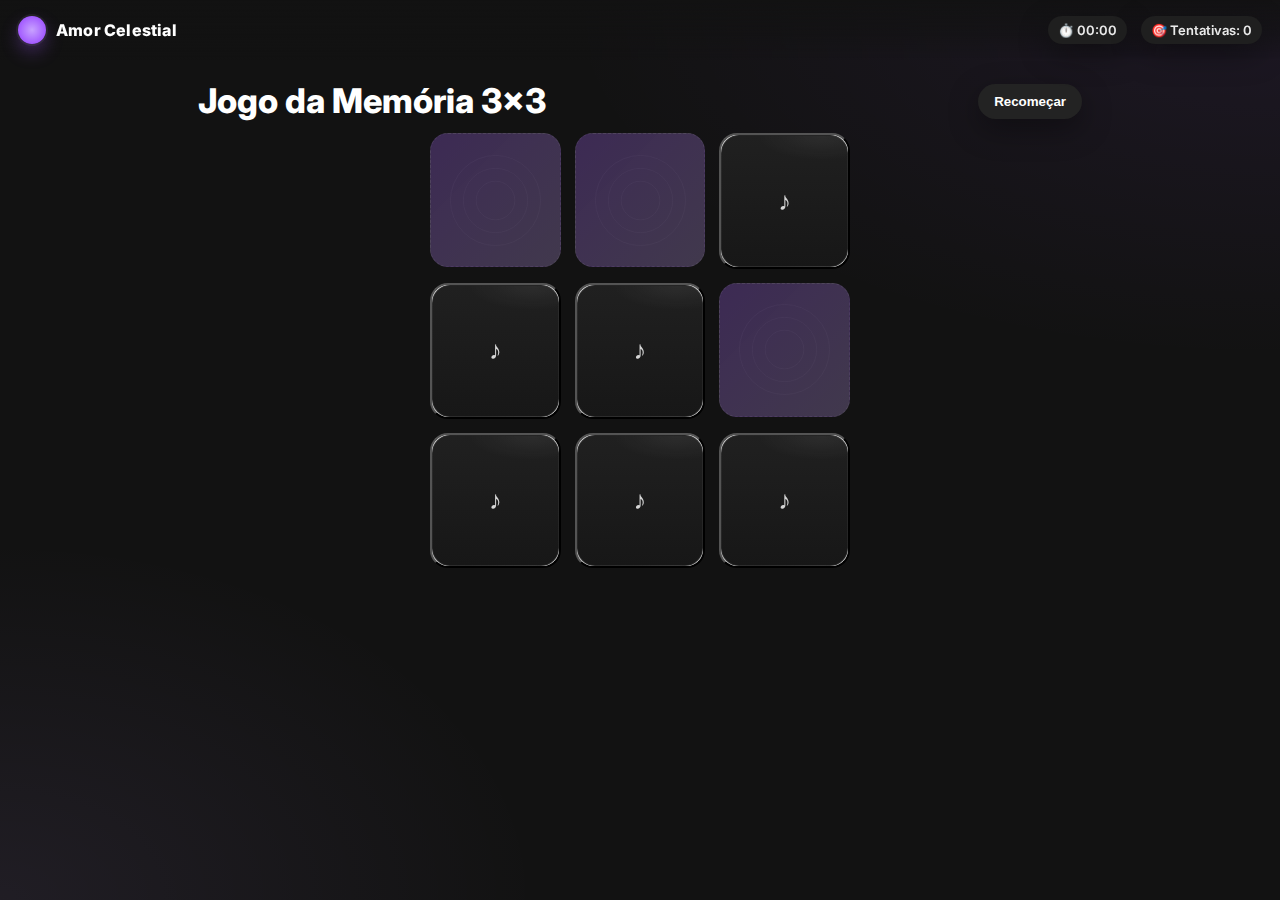
<file: static/10months.html>
<!doctype html>
<html lang="pt-BR">
<head>
<meta charset="utf-8" />
<meta name="viewport" content="width=device-width, initial-scale=1" />
<title>Amor Celestial — Jogo da Memória 3x3</title>
<link href="https://fonts.googleapis.com/css2?family=Inter:wght@400;600;800&display=swap" rel="stylesheet">
<style>
  :root{
    --bg:#121212;
    --card:#181818;
    --muted:#b3b3b3;
    --text:#ffffff;
    --accent:#A259FF;
    --accent-2:#C8A2FF;
    --success:#A259FF;
    --radius:18px;
    --gap:14px;
    --shadow: 0 10px 30px rgba(0,0,0,.35);
  }
  *{box-sizing:border-box}
  html,body{height:100%}
  body{
    margin:0;
    background:
      radial-gradient(1200px 600px at 100% 0%, rgba(162,89,255,0.08), transparent 60%),
      radial-gradient(900px 600px at 0% 100%, rgba(200,162,255,0.08), transparent 60%),
      var(--bg);
    color:var(--text);
    font-family:Inter,system-ui,Segoe UI,Roboto,Helvetica,Arial,Apple Color Emoji,Segoe UI Emoji,sans-serif;
  }

  /* Top bar */
  .topbar{
    display:flex; align-items:center; justify-content:space-between;
    padding:16px 18px;
    position:sticky; top:0; z-index:2;
    background:linear-gradient(to bottom, rgba(18,18,18,.9), rgba(18,18,18,.6), transparent);
    backdrop-filter: blur(4px);
  }
  .brand{
    display:flex; align-items:center; gap:10px; font-weight:800; letter-spacing:.2px;
  }
  .brand .disc{
    width:28px; height:28px; border-radius:50%;
    background: radial-gradient(closest-side, var(--accent-2), var(--accent));
    box-shadow: 0 0 0 2px rgba(255,255,255,.06), 0 8px 18px rgba(162,89,255,.3);
  }
  .stats{
    display:flex; align-items:center; gap:14px; font-weight:600;
    color:var(--muted);
  }
  .stat{
    padding:6px 10px; border-radius:999px; background:#1f1f1f; color:#eaeaea; box-shadow:var(--shadow);
    font-size:13px;
  }

  /* Game shell */
  .wrap{
    max-width:920px; margin:0 auto; padding:22px 18px 40px;
  }
  .hero{
    display:flex; align-items:flex-end; justify-content:space-between; gap:16px; margin-bottom:14px;
  }
  .hero-title{
    font-size:clamp(22px, 3.5vw, 34px); line-height:1.1; font-weight:800;
  }
  .controls{
    display:flex; gap:10px; flex-wrap:wrap;
  }
  .btn{
    background:linear-gradient(135deg, var(--accent), var(--accent-2));
    color:#121212; font-weight:800; border:0; border-radius:999px; padding:10px 16px; cursor:pointer;
    transition: transform .08s ease, filter .2s ease;
    box-shadow: 0 10px 25px rgba(162,89,255,.35);
  }
  .btn:hover{ transform: translateY(-1px) }
  .btn:active{ transform: translateY(0) scale(.98) }
  .btn.secondary{
    background:#232323; color:#fff; box-shadow:var(--shadow);
  }

  /* Grid */
  .grid{
    width:100%;
    display:grid;
    grid-template-columns: repeat(3, 1fr);
    gap:var(--gap);
    perspective: 900px;
    max-width: 420px;
    margin: 0 auto;
  }

  .tile{
    position:relative; height:0; padding-bottom:100%;
    border-radius:var(--radius); overflow:hidden; transform-style:preserve-3d;
  }
  .card{
    cursor:pointer;
    transition: transform .6s cubic-bezier(.2,.85,.2,1), box-shadow .2s ease, filter .2s ease;
  }
  .card:focus-visible{ outline:2px solid var(--accent); outline-offset:3px }
  .card:hover{ filter: brightness(1.05) }
  .face{
    position:absolute; inset:0; display:flex; align-items:center; justify-content:center;
    border-radius:var(--radius);
    backface-visibility:hidden;
  }
  .front{
    background:
      radial-gradient(160px 60px at 80% 0%, rgba(255,255,255,.06), transparent 40%),
      linear-gradient(180deg, #202020, #171717);
    border:1px solid rgba(255,255,255,.06);
    box-shadow:var(--shadow);
    transform: rotateY(0deg);
  }
  .back{
    transform: rotateY(180deg);
    background:
      radial-gradient(120px 80px at 20% 20%, rgba(200,162,255,.2), transparent 40%),
      radial-gradient(160px 100px at 80% 80%, rgba(162,89,255,.18), transparent 45%),
      linear-gradient(180deg, #2a1f3a, #241a31);
    border:1px solid rgba(162,89,255,.35);
    box-shadow: 0 10px 24px rgba(162,89,255,.35);
    font-size: clamp(34px, 6.2vw, 56px);
    text-shadow: 0 4px 14px rgba(0,0,0,.35);
  }
  .icon{ font-size:1.6rem; color:#eaeaea; opacity:.9 }
  .flipped .front{ transform: rotateY(-180deg) }
  .flipped .back{ transform: rotateY(0deg) }

  .matched{
    pointer-events:none;
    animation: glow 1s ease forwards;
  }
  @keyframes glow{
    0%{ box-shadow: 0 10px 24px rgba(162,89,255,.35) }
    100%{ box-shadow: 0 0 0 2px rgba(162,89,255,.8), 0 0 25px 6px rgba(162,89,255,.35) }
  }

  /* Decorative / disabled tiles */
  .decor{
    pointer-events:none;
    background:
      linear-gradient(135deg, rgba(162,89,255,.25), rgba(200,162,255,.22)),
      url('data:image/svg+xml;utf8,<svg xmlns="http://www.w3.org/2000/svg" width="160" height="160" viewBox="0 0 160 160"><g fill="none" stroke="rgba(255,255,255,0.06)"><circle cx="80" cy="80" r="70"/><circle cx="80" cy="80" r="50"/><circle cx="80" cy="80" r="30"/></g></svg>') center/80% no-repeat,
      #1b1b1b;
    border:1px dashed rgba(255,255,255,.08);
    display:flex; align-items:center; justify-content:center; color:#eaeaea;
    font-weight:800; letter-spacing:.4px;
  }
  .decor .mini{
    font-size:clamp(12px, 2.4vw, 14px); opacity:.9; text-align:center; padding:0 8px;
  }

  /* Modal */
  .modal{
    position:fixed; inset:0; background: rgba(0,0,0,.6);
    display:none; align-items:center; justify-content:center; padding:20px; z-index:10;
  }
  .modal.show{ display:flex }
  .dialog{
    width:min(720px, 92vw);
    background: linear-gradient(180deg, #1a1422, #161019);
    border:1px solid rgba(162,89,255,.35);
    border-radius:24px; padding:24px; box-shadow: 0 30px 80px rgba(0,0,0,.55);
  }
  .dialog h2{
    margin:.2rem 0 10px; font-size:clamp(20px, 3.2vw, 26px); color:#fff;
  }
  .dialog p{
    color:#e9ddff; line-height:1.55; margin:10px 0 18px; font-weight:600;
  }
  .dialog .meta{
    display:flex; gap:10px; flex-wrap:wrap; margin:12px 0 16px;
  }
  .pill{
    background:#241a31; border:1px solid rgba(162,89,255,.35);
    padding:8px 12px; border-radius:999px; color:#eae1ff; font-weight:700; font-size:13px;
  }
  .dialog .actions{ display:flex; gap:10px; justify-content:flex-end; margin-top:8px }
  .link{
    display:inline-flex; align-items:center; gap:8px; text-decoration:none;
    padding:10px 16px; border-radius:999px; background:linear-gradient(135deg, var(--accent), var(--accent-2));
    color:#121212; font-weight:900;
    box-shadow: 0 12px 30px rgba(162,89,255,.35);
  }
  .credit{
    margin-top:16px; color:var(--muted); font-size:12px;
  }

  /* RESPONSIVO */
  @media (max-width: 700px) {
    .wrap {
      padding: 10px 2vw 24px;
    }
    .hero {
      flex-direction: column;
      align-items: flex-start;
      gap: 10px;
    }
    .grid {
      max-width: 98vw;
      gap: 10px;
    }
    .dialog {
      padding: 12px 6vw;
    }
    .modal {
      padding: 6vw;
    }
  }
  @media (max-width: 480px) {
    .topbar {
      flex-direction: column;
      gap: 8px;
      padding: 10px 2vw;
    }
    .brand .disc {
      width: 22px; height: 22px;
    }
    .hero-title {
      font-size: 18px;
    }
    .grid {
      gap: 7px;
    }
    .dialog {
      padding: 8px 2vw;
    }
    .pill {
      font-size: 12px;
      padding: 6px 8px;
    }
    .btn, .link {
      font-size: 14px;
      padding: 8px 12px;
    }
  }
</style>
</head>
<body>
  <header class="topbar" aria-label="Barra superior">
    <div class="brand" aria-label="Marca">
      <span class="disc" aria-hidden="true"></span>
      <span>Amor Celestial</span>
    </div>
    <div class="stats" aria-live="polite">
      <div class="stat">⏱️ <span id="time">00:00</span></div>
      <div class="stat">🎯 Tentativas: <span id="tries">0</span></div>
    </div>
  </header>

  <main class="wrap">
    <div class="hero">
      <div class="hero-title">Jogo da Memória 3×3</div>
      <div class="controls">
        <button class="btn secondary" id="restart">Recomeçar</button>
      </div>
    </div>

    <section class="grid" id="grid" aria-label="Tabuleiro do jogo"></section>
  </main>

  <!-- Modal de vitória -->
  <div class="modal" id="modal" role="dialog" aria-modal="true" aria-labelledby="winTitle">
    <div class="dialog">
      <h2 id="winTitle">✨ Você completou o Amor Celestial!</h2>
      <div class="meta">
        <span class="pill">⏱️ Tempo: <strong id="finalTime" style="margin-left:6px"></strong></span>
        <span class="pill">🎯 Tentativas: <strong id="finalTries" style="margin-left:6px"></strong></span>
      </div>
      <p>“Memórias de verdade mesmo foram as que construímos juntos durante esses 10 meses da gente. Amo cada uma delas, amo você!”</p>
      <div class="actions">
        <a class="link" href="../index.html" aria-label="Voltar ao player">
          Voltar ao Player
        </a>
      </div>
      <div class="credit">Com todo carinho 💜</div>
    </div>
  </div>

<script>
(() => {
  // Configuração do baralho: 3 pares (6 cartas) + 3 azulejos decorativos para completar 3x3.
  const FIGS = [
    { key:'sol',  emoji:'☀️', label:'Sol' },      // Sol sem rosto
    { key:'lua',  emoji:'🌕', label:'Lua' },      // Lua cheia
    { key:'amb',  emoji:'☀️🌕', label:'Sol e Lua juntos' }
  ];
  const DECOR_LABELS = ['', '', ''];

  const gridEl   = document.getElementById('grid');
  const triesEl  = document.getElementById('tries');
  const timeEl   = document.getElementById('time');
  const restartEl= document.getElementById('restart');
  const modalEl  = document.getElementById('modal');
  const finalTimeEl  = document.getElementById('finalTime');
  const finalTriesEl = document.getElementById('finalTries');

  let state = {
    deck: [],
    first:null,
    second:null,
    lock:false,
    tries:0,
    matches:0,       // precisa de 3
    started:false,
    startAt:0,
    timerId:null
  };

  function fmtTime(ms){
    const total = Math.floor(ms/1000);
    const m = String(Math.floor(total/60)).padStart(2,'0');
    const s = String(total%60).padStart(2,'0');
    return `${m}:${s}`;
  }

  function startTimer(){
    state.startAt = performance.now();
    state.timerId = setInterval(() => {
      const now = performance.now();
      timeEl.textContent = fmtTime(now - state.startAt);
    }, 200);
  }

  function stopTimer(){
    if(state.timerId){ clearInterval(state.timerId); state.timerId=null; }
  }

  function shuffle(arr){
    for(let i=arr.length-1;i>0;i--){
      const j = Math.floor(Math.random()*(i+1));
      [arr[i],arr[j]] = [arr[j],arr[i]];
    }
    return arr;
  }

  function buildDeck(){
    // 3 pares (6 cartas)
    const pairs = [];
    for(const f of FIGS){
      pairs.push({type:'card', key:f.key, emoji:f.emoji, label:f.label, id:f.key+'-1'});
      pairs.push({type:'card', key:f.key, emoji:f.emoji, label:f.label, id:f.key+'-2'});
    }
    // 3 decorativos
    const decs = DECOR_LABELS.map((txt,i)=>({type:'decor', text:txt, id:'decor-'+i}));
    const deck = shuffle([...pairs, ...decs]); // total 9
    return deck;
  }

  function render(){
    gridEl.innerHTML = '';
    for(const item of state.deck){
      const tile = document.createElement('button');
      tile.className = 'tile';
      tile.setAttribute('aria-label', item.type==='card' ? `Carta oculta` : `Decorativo ${item.text}`);
      tile.setAttribute('tabindex', item.type==='card' ? '0' : '-1');

      if(item.type==='decor'){
        tile.classList.add('decor');
        tile.innerHTML = `<div class="mini">${item.text}</div>`;
        gridEl.appendChild(tile);
        continue;
      }

      // Carta jogável
      tile.classList.add('card');
      tile.dataset.id = item.id;
      tile.dataset.key = item.key;
      tile.innerHTML = `
        <div class="face front"><span class="icon">♪</span></div>
        <div class="face back" aria-hidden="true">${item.emoji}</div>
      `;
      tile.addEventListener('click', onFlip);
      gridEl.appendChild(tile);
    }
  }

  function getCardById(id){
    return [...document.querySelectorAll('.card')].find(c => c.dataset.id===id);
  }

  function onFlip(e){
    if(state.lock) return;
    const el = e.currentTarget;
    if(el.classList.contains('flipped') || el.classList.contains('matched')) return;

    if(!state.started){
      state.started = true;
      startTimer();
    }

    el.classList.add('flipped');

    if(!state.first){
      state.first = { id: el.dataset.id, key: el.dataset.key };
      return;
    }
    if(state.first && !state.second){
      state.second = { id: el.dataset.id, key: el.dataset.key };
      state.lock = true;
      state.tries++;
      triesEl.textContent = state.tries;

      const firstEl = getCardById(state.first.id);
      const secondEl = getCardById(state.second.id);

      if(state.first.key === state.second.key){
        // Match
        setTimeout(()=>{
          firstEl.classList.remove('flipped');
          secondEl.classList.remove('flipped');
          firstEl.classList.add('matched');
          secondEl.classList.add('matched');
          firstEl.setAttribute('aria-label', `Par encontrado: ${state.first.key}`);
          secondEl.setAttribute('aria-label', `Par encontrado: ${state.second.key}`);
          state.matches++;
          resetPick();
          if(state.matches===3) win();
        }, 380);
      } else {
        // No match
        setTimeout(()=>{
          firstEl.classList.remove('flipped');
          secondEl.classList.remove('flipped');
          resetPick();
        }, 650);
      }
    }
  }

  function resetPick(){
    state.first = null;
    state.second = null;
    state.lock = false;
  }

  function win(){
    stopTimer();
    finalTimeEl.textContent = timeEl.textContent;
    finalTriesEl.textContent = state.tries;
    modalEl.classList.add('show');
  }

  function reset(){
    stopTimer();
    timeEl.textContent = '00:00';
    state = {
      deck: buildDeck(),
      first:null, second:null, lock:false,
      tries:0, matches:0, started:false,
      startAt:0, timerId:null
    };
    triesEl.textContent = '0';
    modalEl.classList.remove('show');
    render();
  }

  // Fechar modal ao clicar fora do diálogo
  modalEl.addEventListener('click', (e)=>{
    if(e.target === modalEl){ modalEl.classList.remove('show'); }
  });
  restartEl.addEventListener('click', reset);

  // Inicializa
  reset();
})();
</script>
</body>
</html>
</file>
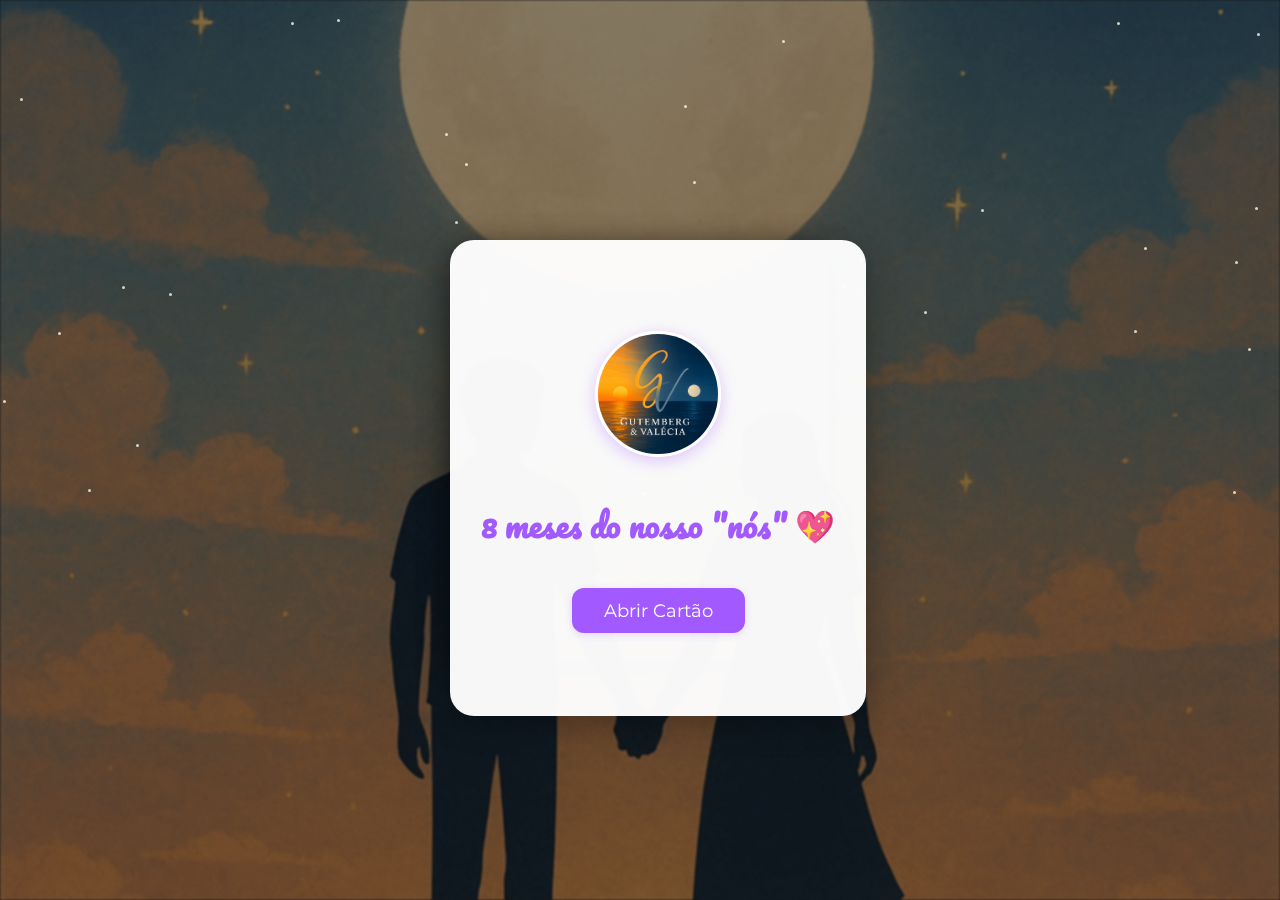
<file: static/8months/page1.html>
<!DOCTYPE html>
<html lang="pt-br">
<head>
    <meta charset="UTF-8">
    <title>8 Meses de Amor 💜</title>
    <meta name="viewport" content="width=device-width, initial-scale=1.0">
    <link rel="stylesheet" href="page1.css">
    <link href="https://fonts.googleapis.com/css2?family=Montserrat:wght@400;700&family=Pacifico&display=swap" rel="stylesheet">
</head>
<body>
    <div class="bg-anim">
        <img src="../../assets/img/bg.png" alt="Sol e Lua refletindo no mar" class="bg-img">
        <div class="stars"></div>
        <div class="hearts"></div>
    </div>
    <main>
        <div class="card-outer">
            <div class="card" id="card">
                <div class="card-front">
                    <img src="../../assets/img/cgv.webp" alt="Capa do cartão" class="card-cover">
                    <h1 class="card-title">8 meses do nosso "nós" 💖</h1>
                    <button class="open-btn" id="openBtn">Abrir Cartão</button>
                </div>
                <div class="card-inner">
                    <div class="card-content">
                        <h2>For you, for us.</h2>
                        <p id="loveText">
                            <!-- Seu texto especial pode ser colocado aqui ou via JS -->
                            Olá, meu amor!<br>
                            O tempo passa tão rápido… Quando a gente pisca… Boom! Oito meses da gente!<br>
                            O que posso dizer sobre nós? Mesmo que eu tivesse todo o tempo do mundo, ainda não seria suficiente para descrever o nosso nós com palavras.<br><br>
                            Descrever? Eu até gosto.<br>
                            Mas o melhor de tudo isso é poder viver, sentir e agradecer por tudo.<br>
                            Você sabe: a minha — ou melhor, a nossa vida — melhorou absurdamente desde que nos conhecemos, nos apaixonamos e cultivamos esse amor de forma recíproca.<br><br>
                            Quem diria que tudo isso estava a um passo de acontecer?<br>
                            Que nossas vidas, mesmo tão próximas, ainda não tinham se entrelaçado?<br>
                            Mas as coisas só acontecem no tempo de Deus — e o tempo d’Ele é perfeito.<br><br>
                            Sabe, amar alguém não é sobre estar junto 24h por dia, nem sobre se encher de presentes materiais.<br>
                            Amar é abdicar do ego, é fazer muitas vezes o que nunca se fez, o que dá medo ou o que não se faria para mais ninguém, só para ver o outro bem.<br><br>
                            Amar outra vida é construir e cultivar um laço que vai além de uma mera convenção.<br>
                            Amor, somos tão jovens… Cometemos erros, temos tanto ainda a aprender — um sobre o outro e sobre nós mesmos.<br>
                            Você, para mim, é como o céu para os pássaros: um espaço onde a alma encontra liberdade, direção e sentido.<br><br>
                            E se tem algo que eu realmente quero nesta vida, o maior dos meus sonhos, o projeto mais sagrado que carrego no peito, é seguir o propósito de Deus ao teu lado.<br>
                            Porque eu sei que, tendo você comigo — e Deus conosco — o resto se alinha.<br><br>
                            A verdadeira grandeza não está nos carros, prédios, empresas ou no dinheiro que um dia terei.<br>
                            Ela está em ter você.<br>
                            Em termos nossa família servindo ao Criador.<br>
                            Não sei o que o futuro nos reserva. Só sei que quero estar contigo para enfrentá-lo… e, enfim, alcançarmos a nossa salvação.<br><br>
                            Bom, acho que acabei me empolgando um pouco (rsrs).<br>
                            Mas quando se trata de nós — Deus, eu e você — desde aquela primeira mensagem, na noite do dia 26… não há como não me empolgar.<br><br>
                            Te amo com a mente, o corpo, o coração e a alma.<br><br>
                            Com todo o meu amor,<br>
                            – Sun
                        </p>
                        <button class="close-btn" id="closeBtn">Voltar ao MP</button>
                    </div>
                </div>
            </div>
        </div>
    </main>
    <script>
        // Animação de abrir e fechar cartão
        const card = document.getElementById('card');
        const openBtn = document.getElementById('openBtn');
        const closeBtn = document.getElementById('closeBtn');
        openBtn.onclick = () => card.classList.add('open');
        closeBtn.onclick = () => window.location.href = "../../index.html"; // Agora volta ao index

        // Animação de corações subindo
        function createHeart() {
            const hearts = document.querySelector('.hearts');
            const heart = document.createElement('div');
            heart.className = 'heart';
            heart.style.left = Math.random() * 100 + 'vw';
            heart.style.animationDuration = (2 + Math.random() * 2) + 's';
            hearts.appendChild(heart);
            setTimeout(() => heart.remove(), 4000);
        }
        setInterval(createHeart, 800);

        // Animação de estrelas piscando
        function createStars() {
            const stars = document.querySelector('.stars');
            for (let i = 0; i < 30; i++) {
                const star = document.createElement('div');
                star.className = 'star';
                star.style.left = Math.random() * 100 + 'vw';
                star.style.top = Math.random() * 60 + 'vh';
                star.style.animationDelay = (Math.random() * 3) + 's';
                stars.appendChild(star);
            }
        }
        createStars();
    </script>
</body>
</html>
</file>
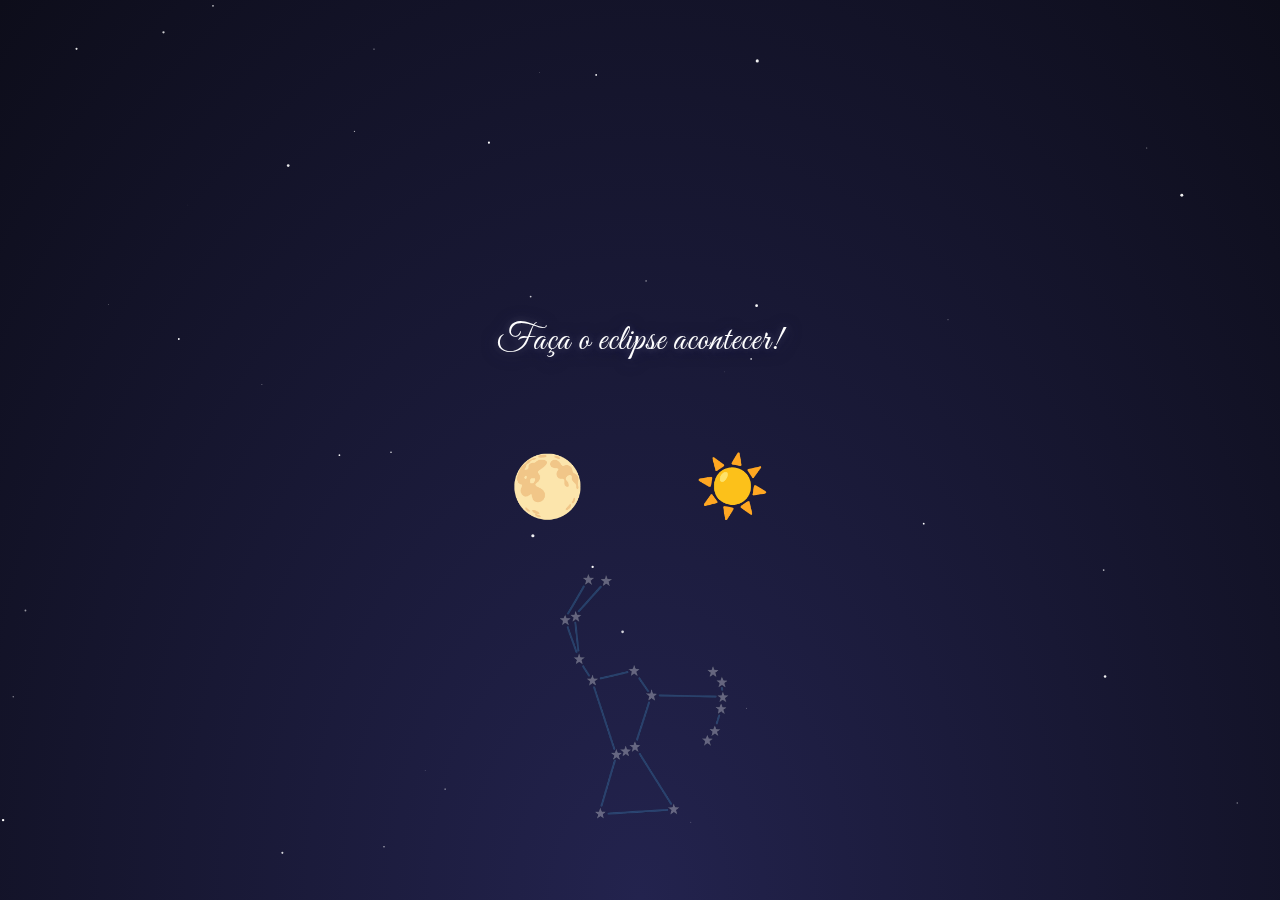
<file: static/9months/9months.html>
<!DOCTYPE html>
<html lang="pt">
<head>
    <meta charset="UTF-8">
    <meta name="viewport" content="width=device-width, initial-scale=1.0">
    <title>Moon to Sun Switch</title>
    <!-- Fonte romântica do Google Fonts -->
    <link href="https://fonts.googleapis.com/css2?family=Great+Vibes&display=swap" rel="stylesheet">
    <style>
        body {
            background: radial-gradient(ellipse at bottom, #23234e 0%, #0d0d1a 100%);
            color: #eaeaea;
            font-family: Arial, sans-serif;
            display: flex;
            justify-content: center;
            align-items: center;
            height: 100vh;
            margin: 0;
            overflow: hidden;
        }
        #starfield, #meteors {
            position: fixed;
            top: 0; left: 0;
            width: 100vw; height: 100vh;
            pointer-events: none;
            z-index: 0;
        }
        #container {
            display: flex;
            flex-direction: column;
            align-items: center;
            z-index: 2;
            position: relative;
        }
        #instruction {
            font-size: 2.2rem;
            color: #fff;
            margin-bottom: 18px;
            letter-spacing: 1px;
            font-weight: 400;
            text-shadow: 0 2px 16px #23234e, 0 0 8px #fff4;
            font-family: 'Great Vibes', cursive, Arial, sans-serif;
        }
        #maze {
            position: relative;
            width: 300px;
            height: 200px;
            /* Remover borda, fundo e sombra para ficar invisível */
            border: none;
            background: none;
            box-shadow: none;
        }
        .emoji {
            position: absolute;
            font-size: 60px;
            cursor: grab;
            user-select: none;
            touch-action: none;
            filter: none;
            transition: filter 0.3s;
        }
        #moon {
            left: 20px;
            top: 70px;
            transition: left 0.2s, top 0.2s;
            z-index: 2; /* Lua na frente do sol */
        }
        #sun {
            right: 20px;
            top: 70px;
            z-index: 1; /* Sol atrás da lua */
        }
        #modal {
            display: none;
            position: fixed;
            top: 0;
            left: 0;
            width: 100vw;
            height: 100vh;
            background-color: rgba(26,26,46,0.95);
            justify-content: center;
            align-items: center;
            z-index: 10;
            /* animação de fade-in */
            animation: none;
        }
        #modal.show {
            display: flex;
            animation: modalFadeIn 0.7s cubic-bezier(.68,-0.55,.27,1.55);
        }
        @keyframes modalFadeIn {
            0% {
                opacity: 0;
                transform: scale(0.8);
            }
            60% {
                opacity: 1;
                transform: scale(1.05);
            }
            100% {
                opacity: 1;
                transform: scale(1);
            }
        }
        #modal-content {
            background-color: #eaeaea;
            color: #23234e;
            padding: 24px 20px;
            border-radius: 10px;
            text-align: center;
            box-shadow: 0 4px 24px #23234e55;
        }
        #close-btn {
            margin-top: 18px;
            padding: 12px 28px;
            background-color: #23234e;
            color: #eaeaea;
            border: none;
            border-radius: 6px;
            cursor: pointer;
            font-size: 1rem;
            box-shadow: 0 2px 8px #23234e44;
        }
        #restart-btn {
            margin-top: 10px;
            padding: 12px 28px;
            background-color: #fff;
            color: #23234e;
            border: 1px solid #23234e;
            border-radius: 6px;
            cursor: pointer;
            font-size: 1rem;
            display: none; /* Escondido por padrão */
            box-shadow: 0 2px 8px #23234e44;
        }
    </style>
</head>
<body>
    <canvas id="starfield"></canvas>
    <canvas id="meteors"></canvas>
    <!-- Orion PNG abaixo do quadro do jogo -->
    <img id="orion-img" src="orion.png" alt="Constelação de Órion"
        style="
            position: fixed;
            left: 50%;
            transform: translateX(-50%);
            bottom: 7vh;
            width: 22vw;
            min-width: 180px;
            max-width: 320px;
            opacity: 0.32;
            pointer-events: none;
            z-index: 1;
        ">
    <div id="container">
        <div id="instruction">Faça o eclipse acontecer!</div>
        <div id="maze">
            <div id="moon" class="emoji">🌕</div>
            <div id="sun" class="emoji">☀️</div>
        </div>
    </div>
    <div id="modal">
        <div id="modal-content">
            <h2>For US:</h2>
            <p>9 meses do nosso nós. Dois astros, um sentimento, uma escolha, um propósito.<br>Te amo, minha lua! 💜</p>
            <button id="close-btn">Voltar ao início</button>
        </div>
    </div>
    <script>
        // Estrelas animadas
        const starCanvas = document.getElementById('starfield');
        const ctx = starCanvas.getContext('2d');
        let stars = [];
        function resizeStarfield() {
            starCanvas.width = window.innerWidth;
            starCanvas.height = window.innerHeight;
        }
        window.addEventListener('resize', resizeStarfield);
        resizeStarfield();

        // Menos estrelas para não saturar
        function createStars() {
            stars = [];
            for (let i = 0; i < 40; i++) {
                stars.push({
                    x: Math.random() * starCanvas.width,
                    y: Math.random() * starCanvas.height,
                    r: Math.random() * 1.2 + 0.5,
                    a: Math.random() * 2 * Math.PI,
                    speed: Math.random() * 0.02 + 0.01
                });
            }
        }
        createStars();

        function animateStars() {
            ctx.clearRect(0, 0, starCanvas.width, starCanvas.height);
            for (let star of stars) {
                star.a += star.speed;
                let twinkle = Math.abs(Math.sin(star.a)) * 0.7 + 0.3;
                ctx.beginPath();
                ctx.arc(star.x, star.y, star.r * twinkle, 0, 2 * Math.PI);
                ctx.fillStyle = "#fff";
                ctx.globalAlpha = twinkle;
                ctx.fill();
                ctx.globalAlpha = 1;
            }
            requestAnimationFrame(animateStars);
        }
        animateStars();

        // Meteoros animados
        const meteorCanvas = document.getElementById('meteors');
        const mtx = meteorCanvas.getContext('2d');
        function resizeMeteors() {
            meteorCanvas.width = window.innerWidth;
            meteorCanvas.height = window.innerHeight;
        }
        window.addEventListener('resize', resizeMeteors);
        resizeMeteors();
        let meteors = [];
        function spawnMeteor() {
            meteors.push({
                x: Math.random() * meteorCanvas.width,
                y: -20,
                len: Math.random() * 80 + 40,
                speed: Math.random() * 6 + 4,
                angle: Math.PI / 4 + Math.random() * 0.2 - 0.1,
                alpha: 1
            });
        }
        setInterval(spawnMeteor, 1800);
        function animateMeteors() {
            mtx.clearRect(0, 0, meteorCanvas.width, meteorCanvas.height);
            for (let meteor of meteors) {
                meteor.x += Math.cos(meteor.angle) * meteor.speed;
                meteor.y += Math.sin(meteor.angle) * meteor.speed;
                meteor.alpha -= 0.012;
                mtx.save();
                mtx.globalAlpha = Math.max(0, meteor.alpha);
                mtx.strokeStyle = "rgba(255,255,200,0.8)";
                mtx.lineWidth = 2;
                mtx.beginPath();
                mtx.moveTo(meteor.x, meteor.y);
                mtx.lineTo(meteor.x - Math.cos(meteor.angle) * meteor.len, meteor.y - Math.sin(meteor.angle) * meteor.len);
                mtx.stroke();
                mtx.restore();
            }
            meteors = meteors.filter(m => m.alpha > 0);
            requestAnimationFrame(animateMeteors);
        }
        animateMeteors();

        // Jogo eclipse
        const moon = document.getElementById('moon');
        const sun = document.getElementById('sun');
        const modal = document.getElementById('modal');
        const closeBtn = document.getElementById('close-btn');

        let dragging = false, offsetX = 0, offsetY = 0;

        // Mouse
        moon.addEventListener('mousedown', (e) => {
            dragging = true;
            offsetX = e.clientX - moon.getBoundingClientRect().left;
            offsetY = e.clientY - moon.getBoundingClientRect().top;
            moon.style.cursor = 'grabbing';
        });
        document.addEventListener('mousemove', (e) => {
            if (!dragging) return;
            moveMoon(e.clientX, e.clientY);
        });
        document.addEventListener('mouseup', () => {
            if (dragging) {
                dragging = false;
                moon.style.cursor = 'grab';
                checkWin();
            }
        });

        // Touch
        moon.addEventListener('touchstart', (e) => {
            dragging = true;
            const touch = e.touches[0];
            offsetX = touch.clientX - moon.getBoundingClientRect().left;
            offsetY = touch.clientY - moon.getBoundingClientRect().top;
        });
        document.addEventListener('touchmove', (e) => {
            if (!dragging) return;
            const touch = e.touches[0];
            moveMoon(touch.clientX, touch.clientY);
        }, {passive:false});
        document.addEventListener('touchend', () => {
            if (dragging) {
                dragging = false;
                checkWin();
            }
        });

        function moveMoon(x, y) {
            const mazeRect = document.getElementById('maze').getBoundingClientRect();
            let left = x - mazeRect.left - offsetX;
            let top = y - mazeRect.top - offsetY;
            // Limit moon inside maze
            left = Math.max(0, Math.min(left, mazeRect.width - moon.offsetWidth));
            top = Math.max(0, Math.min(top, mazeRect.height - moon.offsetHeight));
            moon.style.left = left + 'px';
            moon.style.top = top + 'px';
        }

        function checkWin() {
            const moonRect = moon.getBoundingClientRect();
            const sunRect = sun.getBoundingClientRect();

            const moonCenterX = moonRect.left + moonRect.width / 2;
            const moonCenterY = moonRect.top + moonRect.height / 2;
            const sunCenterX = sunRect.left + sunRect.width / 2;
            const sunCenterY = sunRect.top + sunRect.height / 2;
            const dist = Math.hypot(moonCenterX - sunCenterX, moonCenterY - sunCenterY);

            // Só ganha se a lua estiver sobre o sol (centros próximos)
            if (dist < 50) {
                modal.style.display = 'flex';
                modal.classList.add('show');
            }
        }

        closeBtn.addEventListener('click', (e) => {
            e.stopPropagation();
            modal.classList.remove('show');
            modal.style.display = 'none';
            // Redireciona para index.html na raiz, compatível com GitHub Pages e local
            window.location.href = location.origin + location.pathname.replace(/\/static\/9months\/9months\.html$/, '/index.html');
        });
    </script>
</body>
</html>
</file>
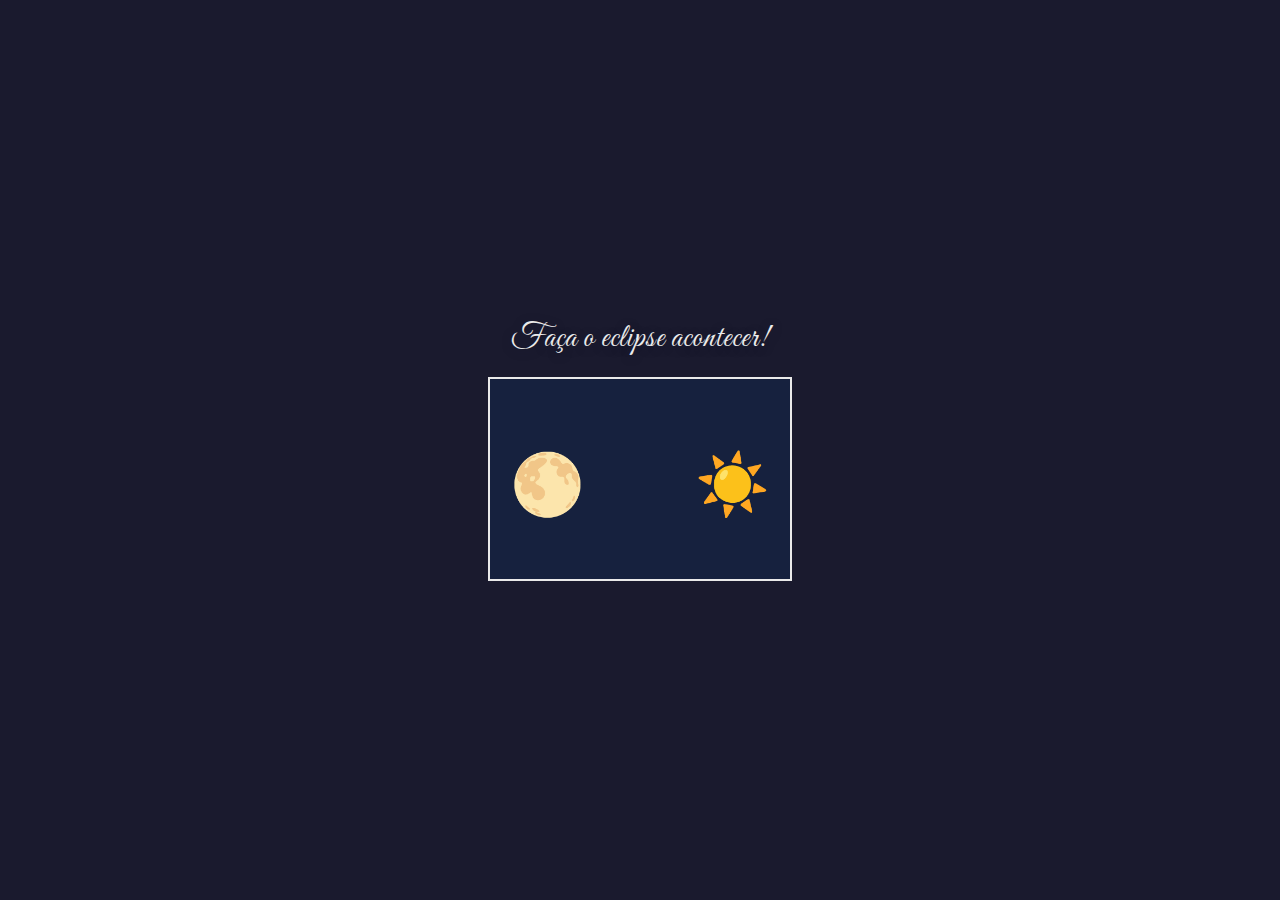
<file: static/9months/moon-player/static/9months/9months.html>
<!DOCTYPE html>
<html lang="pt">
<head>
    <meta charset="UTF-8">
    <meta name="viewport" content="width=device-width, initial-scale=1.0">
    <title>Moon to Sun Switch</title>
    <!-- Fonte romântica do Google Fonts -->
    <link href="https://fonts.googleapis.com/css2?family=Great+Vibes&display=swap" rel="stylesheet">
    <style>
        body {
            background-color: #1a1a2e;
            color: #eaeaea;
            font-family: Arial, sans-serif;
            display: flex;
            justify-content: center;
            align-items: center;
            height: 100vh;
            margin: 0;
        }
        #container {
            display: flex;
            flex-direction: column;
            align-items: center;
        }
        #instruction {
            font-size: 2rem;
            color: #eaeaea;
            margin-bottom: 18px;
            letter-spacing: 1px;
            font-weight: 400;
            text-shadow: 0 2px 8px #1a1a2e88;
            font-family: 'Great Vibes', cursive, Arial, sans-serif;
        }
        #maze {
            position: relative;
            width: 300px;
            height: 200px;
            border: 2px solid #eaeaea;
            overflow: hidden;
            background-color: #16213e;
        }
        .emoji {
            position: absolute;
            font-size: 60px;
            cursor: grab;
            user-select: none;
            touch-action: none;
        }
        #moon {
            left: 20px;
            top: 70px;
            transition: left 0.2s, top 0.2s;
        }
        #sun {
            right: 20px;
            top: 70px;
        }
        #modal {
            display: none;
            position: fixed;
            top: 0;
            left: 0;
            width: 100vw;
            height: 100vh;
            background-color: rgba(26,26,46,0.95);
            justify-content: center;
            align-items: center;
            z-index: 10;
        }
        #modal-content {
            background-color: #eaeaea;
            color: #1a1a2e;
            padding: 24px 20px;
            border-radius: 10px;
            text-align: center;
            box-shadow: 0 4px 24px #1a1a2e55;
        }
        #close-btn {
            margin-top: 18px;
            padding: 12px 28px;
            background-color: #1a1a2e;
            color: #eaeaea;
            border: none;
            border-radius: 6px;
            cursor: pointer;
            font-size: 1rem;
        }
    </style>
</head>
<body>
    <div id="container">
        <div id="instruction">Faça o eclipse acontecer!</div>
        <div id="maze">
            <div id="moon" class="emoji">🌕</div>
            <div id="sun" class="emoji">☀️</div><!-- Sol sem olhos -->
        </div>
    </div>
    <div id="modal">
        <div id="modal-content">
            <h2>Parabéns!</h2>
            <p>9 meses de namoro, e cada dia mais iluminado por você.<br>Te amo! 💜</p>
            <button id="close-btn">Voltar ao início</button>
        </div>
    </div>
    <script>
        const moon = document.getElementById('moon');
        const sun = document.getElementById('sun');
        const modal = document.getElementById('modal');
        const closeBtn = document.getElementById('close-btn');

        let dragging = false, offsetX = 0, offsetY = 0;

        // Mouse
        moon.addEventListener('mousedown', (e) => {
            dragging = true;
            offsetX = e.clientX - moon.getBoundingClientRect().left;
            offsetY = e.clientY - moon.getBoundingClientRect().top;
            moon.style.cursor = 'grabbing';
        });
        document.addEventListener('mousemove', (e) => {
            if (!dragging) return;
            moveMoon(e.clientX, e.clientY);
        });
        document.addEventListener('mouseup', () => {
            if (dragging) {
                dragging = false;
                moon.style.cursor = 'grab';
                checkWin();
            }
        });

        // Touch
        moon.addEventListener('touchstart', (e) => {
            dragging = true;
            const touch = e.touches[0];
            offsetX = touch.clientX - moon.getBoundingClientRect().left;
            offsetY = touch.clientY - moon.getBoundingClientRect().top;
        });
        document.addEventListener('touchmove', (e) => {
            if (!dragging) return;
            const touch = e.touches[0];
            moveMoon(touch.clientX, touch.clientY);
        }, {passive:false});
        document.addEventListener('touchend', () => {
            if (dragging) {
                dragging = false;
                checkWin();
            }
        });

        function moveMoon(x, y) {
            const mazeRect = document.getElementById('maze').getBoundingClientRect();
            let left = x - mazeRect.left - offsetX;
            let top = y - mazeRect.top - offsetY;
            // Limit moon inside maze
            left = Math.max(0, Math.min(left, mazeRect.width - moon.offsetWidth));
            top = Math.max(0, Math.min(top, mazeRect.height - moon.offsetHeight));
            moon.style.left = left + 'px';
            moon.style.top = top + 'px';
        }

        function checkWin() {
            const moonRect = moon.getBoundingClientRect();
            const sunRect = sun.getBoundingClientRect();
            // Se encostar um pouco, já ganha
            if (moonRect.right > sunRect.left - 10) {
                modal.style.display = 'flex';
            }
        }

        closeBtn.addEventListener('click', () => {
            modal.style.display = 'none';
            window.location.href = '/index.html'; // Volta para o index.html da raiz
        });
    </script>
</body>
</html>
</file>
<file: static/8months/page1.css>
@import url('https://fonts.googleapis.com/css2?family=Montserrat:wght@400;700&family=Pacifico&display=swap');

body {
    margin: 0;
    padding: 0;
    min-height: 100vh;
    font-family: 'Montserrat', sans-serif;
    overflow-x: hidden;
    background: #181818;
    position: relative;
}

.bg-anim {
    position: fixed;
    inset: 0;
    z-index: 0;
    width: 100vw;
    height: 100vh;
    overflow: hidden;
}

.bg-img {
    width: 100vw;
    height: 100vh;
    object-fit: cover;
    opacity: 0.7;
    filter: brightness(0.7) blur(1px);
    position: absolute;
    top: 0; left: 0;
    z-index: 1;
}

.stars {
    position: absolute;
    inset: 0;
    z-index: 2;
    pointer-events: none;
}
.star {
    position: absolute;
    width: 3px;
    height: 3px;
    background: #fffbe7;
    border-radius: 50%;
    opacity: 0.8;
    animation: twinkle 2.5s infinite alternate;
}
@keyframes twinkle {
    0% { opacity: 0.8; }
    100% { opacity: 0.2; }
}

.hearts {
    position: absolute;
    inset: 0;
    z-index: 3;
    pointer-events: none;
}
.heart {
    position: absolute;
    bottom: 0;
    font-size: 1.5rem;
    width: 24px;
    height: 24px;
    background: transparent;
    animation: heartUp 3.5s linear forwards;
}
.heart::before {
    content: "💖";
    font-size: 1.5rem;
    display: block;
}
@keyframes heartUp {
    0% { transform: translateY(0) scale(1); opacity: 1;}
    80% { opacity: 1;}
    100% { transform: translateY(-90vh) scale(1.3); opacity: 0;}
}

main {
    position: relative;
    z-index: 10;
    min-height: 100vh;
    display: flex;
    align-items: center;
    justify-content: center;
}

.card-outer {
    display: flex;
    align-items: center;
    justify-content: center;
    min-height: 100vh;
    width: 100vw;
}

.card {
    width: 380px;
    max-width: 96vw;
    min-height: 420px;
    background: transparent;
    perspective: 1200px;
    position: relative;
    transition: box-shadow 0.3s;
    box-shadow: 0 8px 32px #0007;
    border-radius: 24px;
}

.card-front, .card-inner {
    position: absolute;
    width: 100%;
    height: 100%;
    border-radius: 24px;
    backface-visibility: hidden;
    background: rgba(255,255,255,0.93);
    display: flex;
    flex-direction: column;
    align-items: center;
    justify-content: center;
    box-shadow: 0 8px 32px #0004;
    transition: transform 0.8s cubic-bezier(.86,0,.07,1);
    overflow: hidden;
}

.card-front {
    z-index: 2;
    text-align: center;
    padding: 32px 18px 24px 18px;
    background: rgba(255,255,255,0.97);
    cursor: pointer;
    animation: floatCard 2.5s ease-in-out infinite alternate;
}
@keyframes floatCard {
    0% { transform: translateY(0);}
    100% { transform: translateY(-10px);}
}

.card-cover {
    width: 120px;
    height: 120px;
    border-radius: 50%;
    object-fit: cover;
    margin-bottom: 18px;
    box-shadow: 0 4px 16px #a259ff55;
    border: 3px solid #fff;
    animation: pulse 2s infinite alternate;
}
@keyframes pulse {
    0% { box-shadow: 0 0 0 0 #a259ff44;}
    100% { box-shadow: 0 0 24px 8px #a259ff33;}
}

.card-title {
    font-family: 'Pacifico', cursive, 'Montserrat', sans-serif;
    font-size: 2rem;
    color: #a259ff;
    margin-bottom: 18px;
    text-shadow: 0 2px 8px #fff8;
}

.open-btn, .close-btn {
    margin-top: 18px;
    padding: 12px 32px;
    font-size: 1.1rem;
    background: #a259ff;
    color: #fff;
    border: none;
    border-radius: 12px;
    cursor: pointer;
    box-shadow: 0 2px 8px #a259ff33;
    transition: background 0.2s, color 0.2s, transform 0.2s;
    font-family: 'Montserrat', sans-serif;
}
.open-btn:hover, .close-btn:hover {
    background: #7c3fe0;
    transform: scale(1.05);
}

.card-inner {
    transform: rotateY(180deg);
    z-index: 1;
    padding: 32px 18px 24px 18px;
    background: rgba(255,255,255,0.98);
    display: flex;
    align-items: center;
    justify-content: center;
}

.card.open .card-front {
    transform: rotateY(180deg);
    z-index: 1;
    pointer-events: none;
}
.card.open .card-inner {
    transform: rotateY(0deg);
    z-index: 2;
    pointer-events: auto;
}

.card-content {
    width: 100%;
    max-width: 340px;
    text-align: center;
    display: flex;
    flex-direction: column;
    align-items: center;
    gap: 18px;
    max-height: 60vh;      /* Adicione esta linha */
    overflow-y: auto;      /* E esta linha */
    padding-right: 6px;    /* Para não esconder o scroll */
}

.card-content h2 {
    font-family: 'Pacifico', cursive, 'Montserrat', sans-serif;
    font-size: 1.5rem;
    color: #a259ff;
    margin-bottom: 10px;
}

#loveText {
    font-family: 'Pacifico', cursive, 'Montserrat', sans-serif;
    font-size: 1.1rem;
    color: #282828;
    line-height: 1.7;
    background: rgba(255,255,255,0.7);
    border-radius: 12px;
    padding: 10px 8px;
    margin-bottom: 10px;
    box-shadow: 0 2px 8px #a259ff11;
    word-break: break-word;
}

.back-moon-btn {
    display: inline-block;
    background: #a259ff;
    color: #fff;
    font-family: 'Montserrat', sans-serif;
    font-size: 1.05rem;
    font-weight: 600;
    padding: 10px 22px;
    border-radius: 10px;
    text-decoration: none;
    margin-bottom: 18px;
    box-shadow: 0 2px 8px #a259ff33;
    transition: background 0.2s, transform 0.2s;
}
.back-moon-btn:hover {
    background: #7c3fe0;
    transform: scale(1.05);
}

@media (max-width: 600px) {
    .card {
        width: 98vw;
        min-height: 70vw;
        max-width: 98vw;
        border-radius: 16px;
    }
    .card-content {
        max-width: 95vw;
        font-size: 1rem;
    }
    .card-cover {
        width: 90px;
        height: 90px;
    }
    .card-title {
        font-size: 1.3rem;
    }
    #loveText {
        font-size: 1rem;
        padding: 8px 4px;
    }
    .open-btn, .close-btn {
        font-size: 1rem;
        padding: 10px 18px;
    }
}

@media (max-width: 400px) {
    .card, .card-content {
        min-width: 120px;
    }
    .card-title {
        font-size: 1.1rem;
    }
    .open-btn, .close-btn {
        font-size: 0.95rem;
        padding: 7px 10px;
    }
}
</file>
